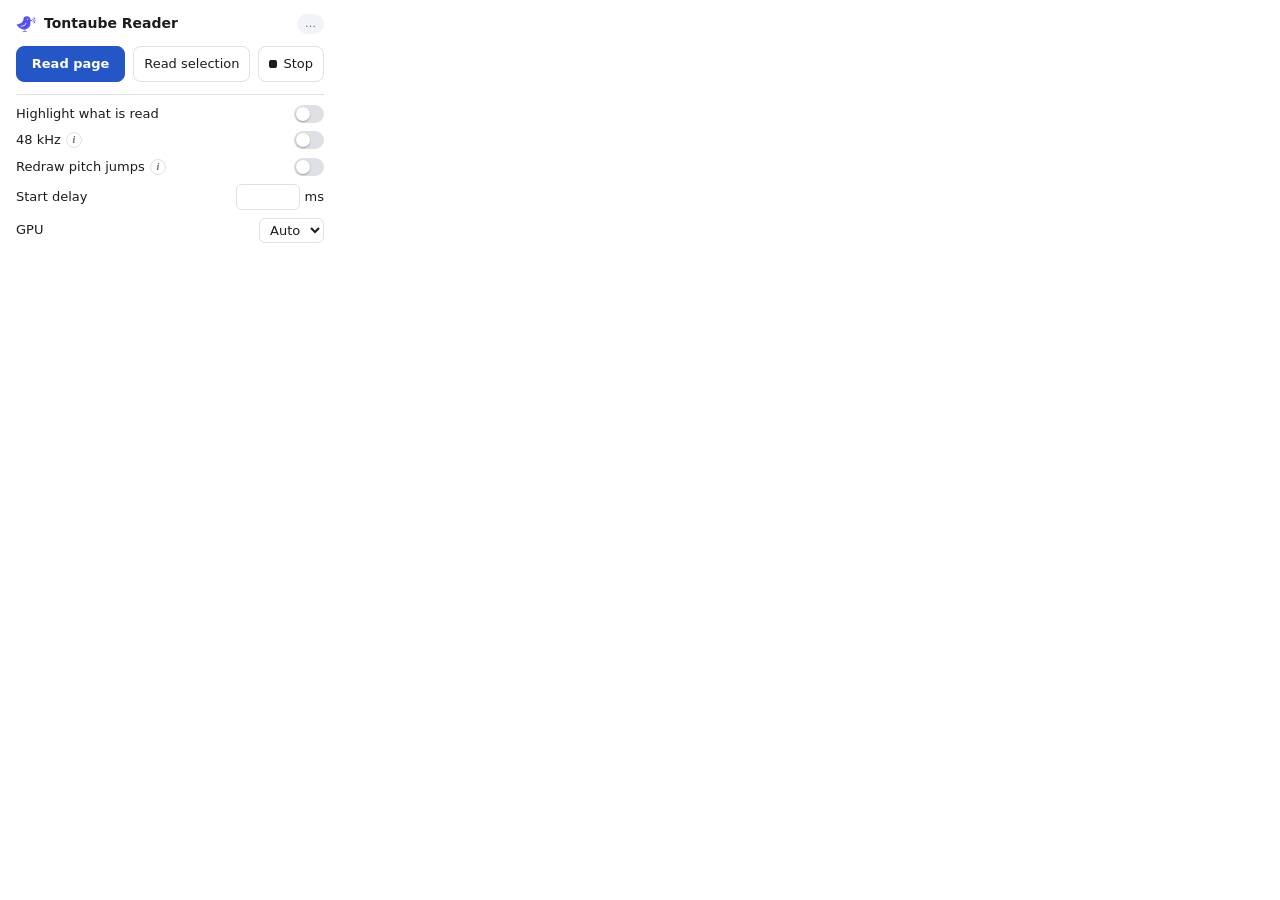
<file: flash/extension/popup.html>
<!doctype html>
<meta charset="utf-8">
<title>Tontaube Reader</title>
<style>
  :root {
    color-scheme: light dark;
    --bg: #fff; --fg: #1c1c1f; --muted: #6b6c74; --soft: #f2f3f6; --line: #dfe0e6;
    --acc: #2457c5; --acc-hi: #1c48a6; --on-acc: #fff;
    --warn-bg: #fff4de; --warn-fg: #6e4600; --err-bg: #fdeaea; --err-fg: #9a1c1c;
  }
  @media (prefers-color-scheme: dark) {
    :root {
      --bg: #1f2023; --fg: #ececf0; --muted: #a1a2ab; --soft: #2b2c31; --line: #3b3c43;
      --acc: #7ea4ff; --acc-hi: #9ab8ff; --on-acc: #0f1420;
      --warn-bg: #3a2f17; --warn-fg: #f2d08c; --err-bg: #40211f; --err-fg: #f5aaa6;
    }
  }
  * { box-sizing: border-box; }
  body { margin: 0; width: 340px; padding: 14px 16px; background: var(--bg); color: var(--fg);
         font: 13px/1.4 system-ui, -apple-system, "Segoe UI", Roboto, Ubuntu, sans-serif; }
  header { display: flex; align-items: center; gap: 8px; margin-bottom: 12px; }
  header img { width: 20px; height: 20px; }
  h1 { flex: 1; margin: 0; font-size: 14px; font-weight: 600; }
  .pill { font-size: 11px; padding: 2px 8px; border-radius: 999px; background: var(--soft); color: var(--muted); }
  .pill.live { background: color-mix(in srgb, var(--acc) 16%, transparent); color: var(--acc); }
  .pill.bad { background: var(--err-bg); color: var(--err-fg); }
  .actions { display: grid; grid-template-columns: 1fr 1fr auto; gap: 8px; }
  button { font: inherit; padding: 8px 10px; border: 1px solid var(--line); border-radius: 8px; background: var(--bg);
           color: var(--fg); cursor: pointer; white-space: nowrap; }
  button:hover { background: var(--soft); }
  button:focus-visible, input:focus-visible { outline: 2px solid var(--acc); outline-offset: 1px; }
  button.main { background: var(--acc); border-color: var(--acc); color: var(--on-acc); font-weight: 600; }
  button.main:hover { background: var(--acc-hi); border-color: var(--acc-hi); }
  #stop { display: flex; align-items: center; gap: 6px; }
  #stop::before { content: ""; width: 8px; height: 8px; border-radius: 2px; background: currentColor; }
  .msg { margin-top: 10px; padding: 7px 10px; border-radius: 8px; background: var(--soft); white-space: pre-wrap; }
  .msg.warn { background: var(--warn-bg); color: var(--warn-fg); }
  .msg.err { background: var(--err-bg); color: var(--err-fg); }
  section { margin-top: 12px; }
  .line { display: flex; justify-content: space-between; gap: 8px; color: var(--muted); margin-bottom: 6px; }
  .line b { color: var(--fg); font-weight: 600; }
  .num { font-variant-numeric: tabular-nums; }
  progress { appearance: none; display: block; width: 100%; height: 6px; border: 0; border-radius: 3px; overflow: hidden; background: var(--soft); }
  progress::-webkit-progress-bar { background: var(--soft); }
  progress::-webkit-progress-value { background: var(--acc); border-radius: 3px; }
  .stats { display: grid; grid-template-columns: repeat(3, 1fr); gap: 6px; }
  .stat { padding: 6px 8px; border-radius: 8px; background: var(--soft); min-width: 0; }
  .stat b { display: block; font-size: 15px; font-weight: 600; font-variant-numeric: tabular-nums; white-space: nowrap; overflow: hidden; text-overflow: ellipsis; }
  .stat span { font-size: 11px; color: var(--muted); }
  details { margin-top: 8px; }
  summary { cursor: pointer; color: var(--muted); font-size: 12px; user-select: none; }
  dl { display: grid; grid-template-columns: auto 1fr; gap: 2px 12px; margin: 6px 0 0; font-size: 12px; }
  dt { color: var(--muted); }
  dd { margin: 0; text-align: right; font-variant-numeric: tabular-nums; }
  .settings { border-top: 1px solid var(--line); padding-top: 10px; display: grid; gap: 8px; }
  .opt { display: flex; align-items: center; justify-content: space-between; gap: 8px; cursor: pointer; }
  .opt small { color: var(--muted); }
  input[type=checkbox] { appearance: none; position: relative; flex: none; width: 30px; height: 18px; margin: 0; border-radius: 9px;
                         background: var(--line); cursor: pointer; transition: background .15s; }
  input[type=checkbox]::before { content: ""; position: absolute; top: 2px; left: 2px; width: 14px; height: 14px; border-radius: 50%;
                                 background: #fff; box-shadow: 0 1px 2px rgba(0, 0, 0, .3); transition: transform .15s; }
  input[type=checkbox]:checked { background: var(--acc); }
  input[type=checkbox]:checked::before { transform: translateX(12px); }
  select { padding: 3px 6px; border: 1px solid var(--line); border-radius: 6px; background: var(--bg); color: var(--fg); font: inherit; }
  input[type=number] { width: 64px; padding: 3px 6px; border: 1px solid var(--line); border-radius: 6px; background: var(--bg);
                       color: var(--fg); font: inherit; text-align: right; }
  .hint { margin-top: 10px; font-size: 11px; color: var(--muted); }
  .opt.row { position: relative; justify-content: flex-start; cursor: default; }
  .opt.row label { cursor: pointer; }
  .opt.row input { margin-left: auto; }
  .info { position: relative; flex: none; display: inline-grid; place-items: center; width: 16px; height: 16px; margin-left: -3px; padding: 0;
          border: 1px solid var(--line); border-radius: 50%; background: transparent; color: var(--muted);
          font: italic 600 10px/1 Georgia, "Times New Roman", serif; }
  .info::after { content: ""; position: absolute; inset: -6px; }
  .info:hover, .info[aria-expanded="true"] { background: transparent; border-color: var(--acc); color: var(--acc); }
  .tip { position: absolute; z-index: 10; left: 0; right: 0; bottom: calc(100% + 6px); padding: 8px 10px;
         border: 1px solid var(--line); border-radius: 8px; background: var(--bg); color: var(--fg);
         box-shadow: 0 6px 20px rgba(0, 0, 0, .18); font-size: 12px; line-height: 1.45;
         visibility: hidden; opacity: 0; transition: opacity .12s, visibility .12s; pointer-events: none; }
  .info:focus-visible + .tip, .info[aria-expanded="true"] + .tip { visibility: visible; opacity: 1; }
  @media (hover: hover) { .info:hover + .tip { visibility: visible; opacity: 1; } }
  .info[data-dismissed] + .tip { visibility: hidden; opacity: 0; }
  .note { font-size: 11.5px; color: var(--muted); }
  .gpustat { margin-top: -2px; font-size: 12px; color: var(--muted); }
  .gpustat .use { display: flex; align-items: center; gap: 6px; color: var(--fg); }
  .gpustat .dot { flex: none; width: 7px; height: 7px; border-radius: 50%; background: var(--line); }
  .gpustat.on .dot { background: var(--acc); }
  .gpustat .why { position: relative; margin-top: 3px; padding-left: 13px; }
  .guide { margin: 6px 0 0 13px; border: 1px solid var(--line); border-radius: 8px; background: var(--soft); color: var(--fg); }
  .guide summary { display: flex; align-items: center; gap: 7px; padding: 5px 9px; color: var(--acc); font-weight: 600; cursor: pointer;
                   list-style: none; user-select: none; }
  .guide summary::-webkit-details-marker { display: none; }
  .guide summary::before { content: ""; flex: none; width: 6px; height: 6px; border-right: 1.5px solid currentColor;
                           border-bottom: 1.5px solid currentColor; transform: rotate(-45deg); transition: transform .15s; }
  .guide[open] summary::before { transform: rotate(45deg); }
  .guide ol { margin: 0; padding: 0 10px 9px 28px; line-height: 1.45; }
  .guide li + li { margin-top: 4px; }
  .guide code { padding: 0 4px; border-radius: 4px; background: var(--bg); border: 1px solid var(--line); overflow-wrap: anywhere; user-select: all;
                font: 600 11px ui-monospace, SFMono-Regular, Menlo, Consolas, monospace; }
  .info[hidden] { display: none; }
</style>
<header>
  <img src="icons/icon32.png" alt="">
  <h1>Tontaube Reader</h1>
  <span id="state" class="pill">…</span>
</header>
<div class="actions">
  <button id="page" class="main">Read page</button>
  <button id="sel">Read selection</button>
  <button id="stop">Stop</button>
</div>
<div id="msg" class="msg" hidden></div>
<section id="load" hidden>
  <div class="line"><span id="loadWhat">Starting the engine…</span><b id="loadNum" class="num"></b></div>
  <progress id="prog"></progress>
</section>
<section id="status" hidden>
  <div class="line"><span id="what"></span><b id="where" class="num"></b></div>
  <div id="figures" hidden>
    <div class="stats">
      <div class="stat"><b id="first">–</b><span>first audio</span></div>
      <div class="stat"><b id="speed">–</b><span>speed vs real time</span></div>
      <div class="stat"><b id="gaps">–</b><span>gaps</span></div>
    </div>
    <div id="unknown" class="msg warn" hidden></div>
    <details><summary>Details</summary><dl id="details"></dl></details>
  </div>
</section>
<section class="settings">
  <label class="opt"><span>Highlight what is read</span><input id="hl" type="checkbox"></label>
  <div class="opt row"><label for="bwe">48 kHz</label><button type="button" class="info" aria-label="About 48 kHz" aria-describedby="tip-bwe" aria-expanded="false">i</button><span id="tip-bwe" class="tip" role="tooltip">Plays at 48 kHz instead of 24 kHz. An upsampler adds the high frequencies, so the voice sounds brighter and clearer. It takes extra computing time, so on first use it is switched on only if this device is fast enough. You can change it at any time.</span><small id="bweUse"></small><input id="bwe" type="checkbox"></div>
  <div class="opt row"><label for="redraw">Redraw pitch jumps</label><button type="button" class="info" aria-label="About redrawing pitch jumps" aria-describedby="tip-redraw" aria-expanded="false">i</button><span id="tip-redraw" class="tip" role="tooltip">A small detector listens while the speech is made. Where the pitch suddenly jumps to another note, that moment is made again before it plays. On slow devices there is not always time for it.</span><input id="redraw" type="checkbox"></div>
  <label class="opt"><span>Start delay</span><span><input id="delay" type="number" min="0" step="50"> ms</span></label>
  <label class="opt"><span>GPU</span><select id="gpu"><option value="auto">Auto</option><option value="on">On</option><option value="off">Off</option></select></label>
  <div id="gpuStatus" class="gpustat" hidden>
    <div class="use"><span class="dot" aria-hidden="true"></span><span id="gpuUse"></span></div>
    <div id="gpuWhy" class="why" hidden><span id="gpuWhyText"></span></div>
    <details id="gpuGuide" class="guide" hidden><summary>How to get the graphics card working</summary><ol id="gpuSteps"></ol></details>
  </div>
  <div id="setNote" class="note" aria-live="polite" hidden></div>
</section>
<div id="hint" class="hint"></div>
<script type="module" src="popup.js"></script>
</file>
